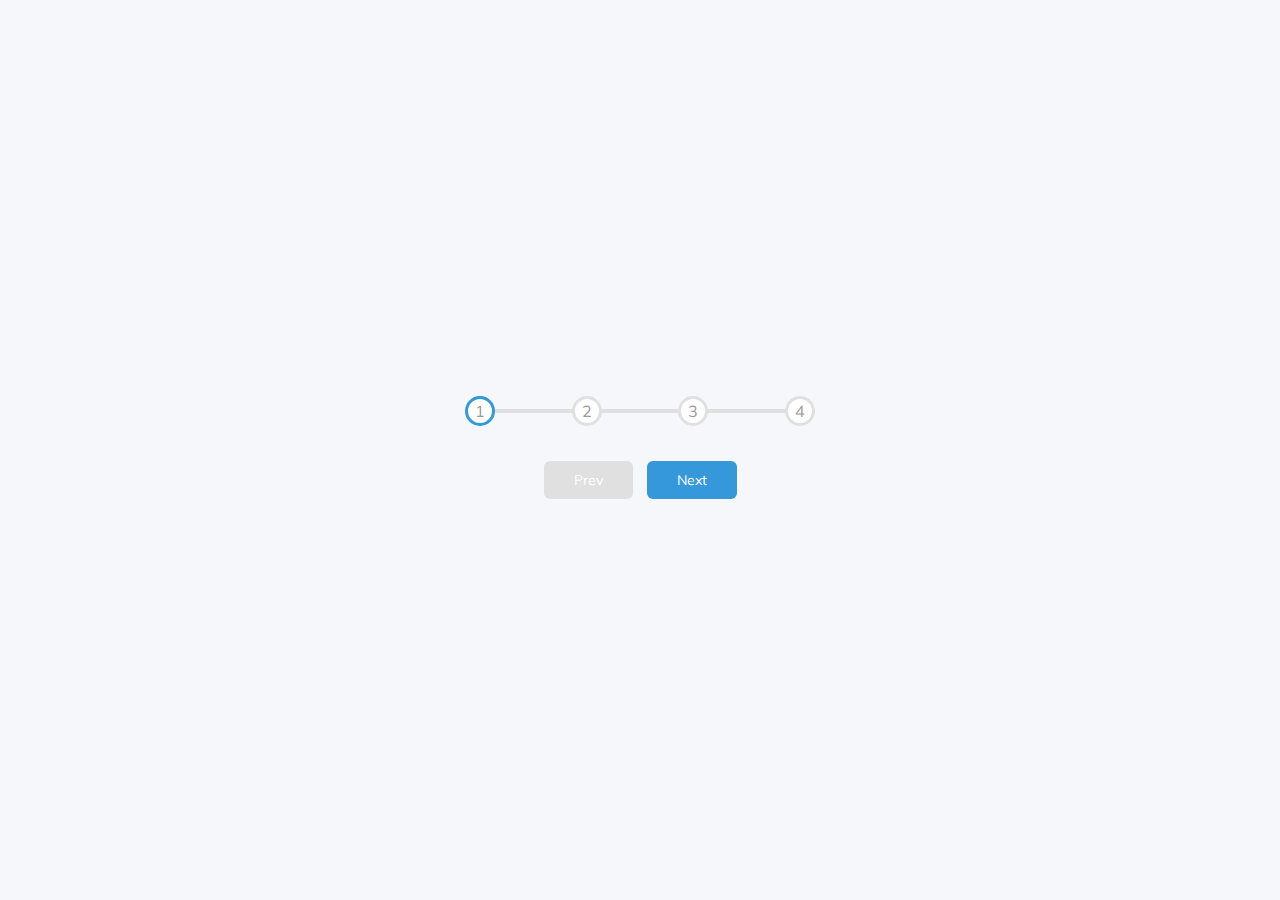
<file: 02 - Progress Steps/index.html>
<!DOCTYPE html>
<html lang="en">
<head>
    <meta charset="UTF-8">
    <meta name="viewport" content="width=device-width, initial-scale=1.0">
    <title>Progress Steps</title>
    <link rel="stylesheet" href="styles.css"/>
</head>
<body>
    <div class="container">
        <div class="progress-container">
            <div class="progress" id="progress"></div>
            <div class="circle active">1</div>
            <div class="circle">2</div>
            <div class="circle">3</div>
            <div class="circle">4</div>  
        </div>
        <button class="btn" id="prev" disabled>Prev</button>
        <button class="btn" id="next">Next</button>
    </div>
    <script src="script.js"></script>
</body>
</html>
</file>
<file: 02 - Progress Steps/styles.css>
@import url('https://fonts.googleapis.com/css?family=Muli&display=swap');

:root{
    --line-border-fill: #3498db;
    --line-border-empty: #e0e0e0;
}
* {
    box-sizing: border-box;
}
body {
    background-color: #f6f7fb;
    font-family: 'Muli', sans-serif;
    margin: 0;
    display: flex;
    align-items: center;
    justify-content: center;
    height: 100vh;
    overflow: hidden;
}
.container{
    text-align: center;
}
.progress-container{
    display: flex;
    justify-content: space-between;
    margin-bottom: 30px;
    position: relative;
    max-width: 100%;
    width: 350px;
}
.progress-container::before{
    content: "";
    background-color: var(--line-border-empty);
    position: absolute;
    top: 50%;
    left: 0;
    height: 4px;
    width: 100%;
    transform: translateY(-50%);
    z-index: -1;
}
.progress{
    background-color: var(--line-border-fill);
    position: absolute;
    top: 50%;
    left: 0;
    height: 4px;
    width: 0%;
    transform: translateY(-50%);
    z-index: -1;
    transition: 0.4s ease;

}
.circle{
    background-color: #fff;
    color: #999;
    border-radius: 50%;
    height: 30px;
    width: 30px;
    display: flex;
    align-items: center;
    justify-content: center;
    border: 3px solid var(--line-border-empty);
    transition: .4s ease;
}

.circle.active {
    border-color: var(--line-border-fill);
}

.btn{
    border: none;
    background-color: var(--line-border-fill);
    color: #fff;
    padding: 10px 30px;
    border-radius: 6px;
    cursor: pointer;
    font-family: inherit;
    margin: 5px;
    font-size: 14px;
}
.btn:active{
    transform: scale(0.98);
}
.btn:focus{
    outline: 0;
}
.btn:hover{
    background-color: #308bc7;
}
.btn:disabled{
    background-color: var(--line-border-empty);
    cursor: not-allowed;
}
</file>
